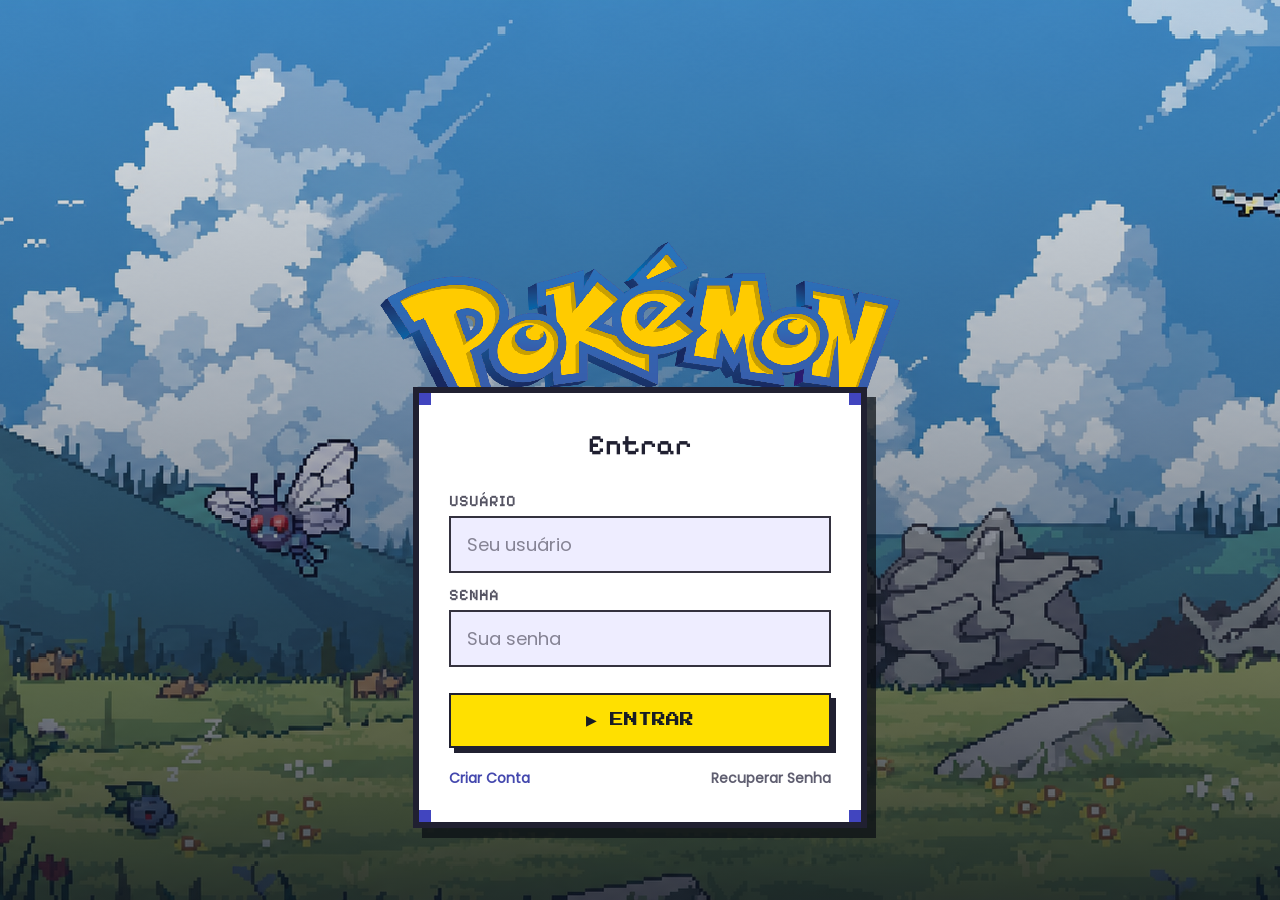
<file: index.html>
<!DOCTYPE html>
<html lang="pt-BR">
<head>
  <meta charset="UTF-8">
  <meta name="viewport" content="width=device-width, initial-scale=1.0">
  <meta name="theme-color" content="#346a8b">
  <meta name="description" content="Tela de entrada da Pokédex em pixel art.">
  <title>Pokédex | Entrar</title>
  <link rel="icon" href="assets/pokedex.svg" type="image/svg+xml">
  <link rel="stylesheet" href="style.css">
</head>

<body>
  <main class="pagina">
    <div class="login">
      <img
        class="logo-pokemon"
        src="assets/pokemon-logo.png"
        alt="Pokémon"
        width="520"
        height="192"
      >

      <section class="cartao" aria-labelledby="titulo-login">
        <h1 id="titulo-login">Entrar</h1>

        <form class="formulario" aria-label="Entrar na Pokédex">
          <div class="campo">
            <label for="usuario">USUÁRIO</label>
            <input
              type="text"
              id="usuario"
              placeholder="Seu usuário"
              autocomplete="username"
              spellcheck="false"
              autocapitalize="none"
            >
          </div>

          <div class="campo">
            <label for="senha">SENHA</label>
            <input
              type="password"
              id="senha"
              placeholder="Sua senha"
              autocomplete="current-password"
            >
          </div>

          <button class="botao-entrar" type="button">
            <span class="seta" aria-hidden="true">▶</span>
            <span>ENTRAR</span>
          </button>
        </form>

        <nav class="links" aria-label="Opções da conta">
          <a class="criar-conta" href="#">Criar Conta</a>
          <a href="#">Recuperar Senha</a>
        </nav>
      </section>
    </div>
  </main>
</body>
</html>
</file>
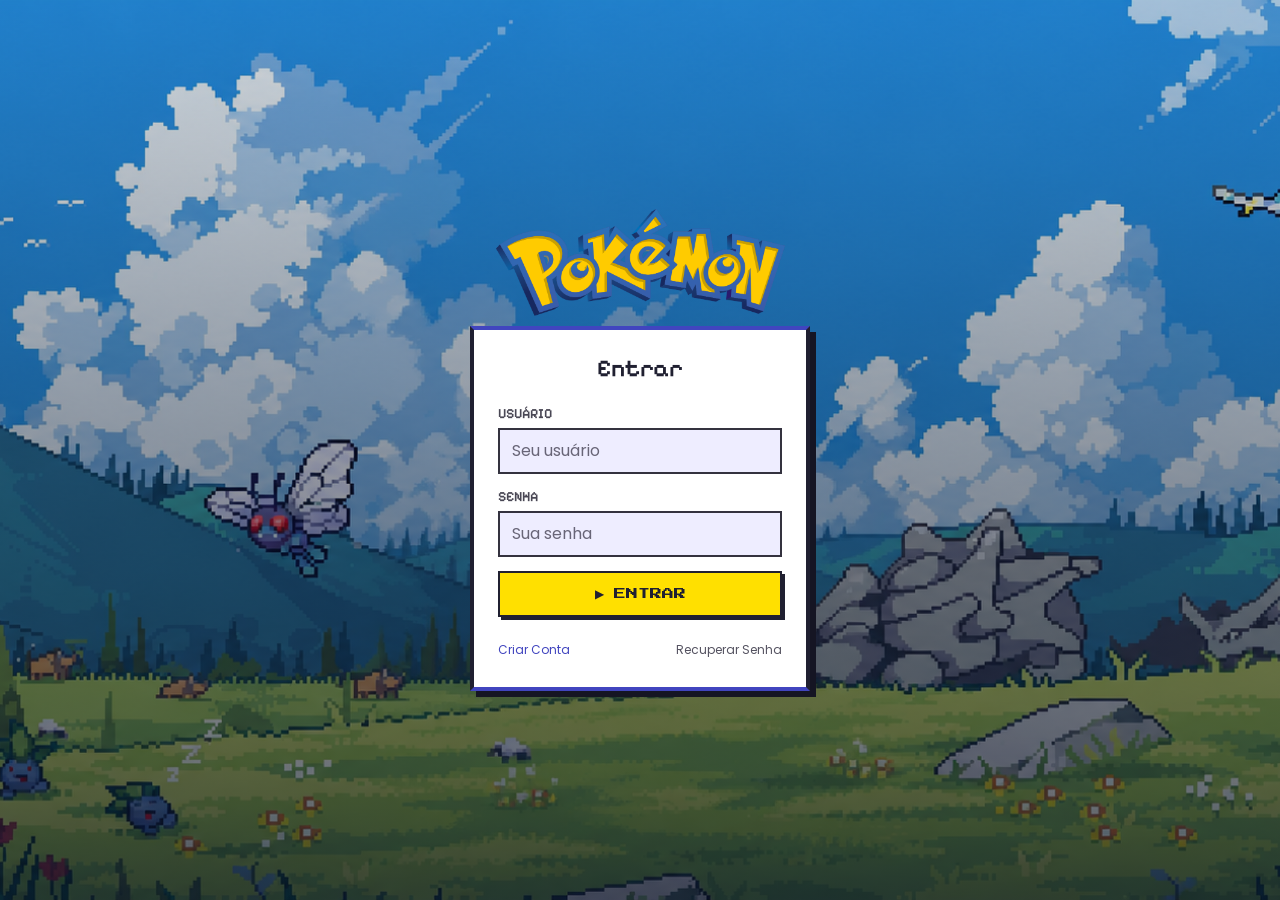
<file: src/index.html>
<!doctype html>
<html lang="pt-br">
  <head>
    <meta charset="UTF-8" />
    <meta name="viewport" content="width=device-width, initial-scale=1.0" />

    <!-- Define a cor principal da página em dispositivos compatíveis -->
    <meta name="theme-color" content="#346a8b" />

    <!-- Descrição da página para mecanismos de busca -->
    <meta
      name="description"
      content="Tela de entrada da Pokédex em pixel art."
    />

    <title>Pokédex | Entrar</title>

    <link rel="icon" href="imagens/pokedex.svg" type="image/svg+xml" />

    <link rel="stylesheet" href="style.css" />
  </head>

  <body>
    <main class="pagina">
      <div class="login">
        <img
          class="logo-pokemon"
          src="imagens/pokemon-logo.png"
          alt="Pokémon"
          width="520"
          height="192"
        />

        <section class="cartao" aria-labelledby="titulo-login">
          <h1 id="titulo-login">Entrar</h1>

          <p
            id="mensagem"
            class="mensagem"
            role="status"
            aria-live="polite"
          ></p>

          <form class="formulario" aria-label="Entrar na Pokédex">
            <div class="campo">
              <label for="usuario">USUÁRIO</label>

              <input
                type="text"
                id="usuario"
                placeholder="Seu usuário"
                autocomplete="username"
                spellcheck="false"
                autocapitalize="none"
              />
            </div>

            <div class="campo">
              <label for="senha">SENHA</label>

              <input
                type="password"
                id="senha"
                placeholder="Sua senha"
                autocomplete="current-password"
              />
            </div>

            <button id="botao-entrar" class="botao-entrar" type="button">
              <span class="seta" aria-hidden="true">▶</span>
              <span>ENTRAR</span>
            </button>
          </form>

          <!-- Links relacionados ao acesso e recuperação da conta -->
          <nav class="links" aria-label="Opções da conta">
            <a class="criar-conta" href="#">Criar Conta</a>
            <a href="#">Recuperar Senha</a>
          </nav>
        </section>
      </div>
      <script src="script.js"></script>
      <!-- insere o script javascript - Deivid -->
    </main>
  </body>
</html>
</file>
<file: style.css>
/* Fontes locais: a página também funciona sem internet. */
@font-face {
  font-family: "Pixel";
  src: url("assets/pixel.ttf") format("truetype");
  font-style: normal;
  font-weight: 400;
  font-display: swap;
}

@font-face {
  font-family: "Poppins";
  src: url("assets/poppins.ttf") format("truetype");
  font-style: normal;
  font-weight: 400;
  font-display: swap;
}

@font-face {
  font-family: "PixelTitulo";
  src: url("assets/pixelify.ttf") format("truetype");
  font-style: normal;
  font-weight: 600;
  font-display: swap;
}

:root {
  --borda: #202031;
  --azul: #4145bf;
  --amarelo: #ffe000;
  --campo: #eeedff;
}

* {
  box-sizing: border-box;
}

html {
  min-height: 100%;
}

body {
  isolation: isolate;
  margin: 0;
  min-width: 280px;
  min-height: 100vh;
  color: var(--borda);
  background: #397da4;
  font-family: "Poppins", Arial, sans-serif;
}

/* O cenário é uma imagem independente dos campos e botões. */
body::before {
  content: "";
  position: fixed;
  inset: 0;
  z-index: -1;
  background:
    linear-gradient(180deg, rgb(17 27 49 / 8%) 0%, rgb(15 22 37 / 30%) 45%, rgb(9 15 26 / 73%) 100%),
    url("assets/cenario.png") center center / cover no-repeat;
  image-rendering: pixelated;
  filter: saturate(0.7);
}

.cabecalho {
  position: absolute;
  top: 22px;
  left: 25px;
  z-index: 2;
}

.marca {
  display: inline-flex;
  align-items: center;
  gap: 12px;
  color: #fff;
  text-decoration: none;
}

.marca img {
  width: 50px;
  height: 50px;
  filter: drop-shadow(3px 3px 0 rgb(23 28 45 / 65%));
  image-rendering: pixelated;
}

.marca span {
  font-family: "Pixel", monospace;
  font-size: 19px;
  line-height: 1.5;
  text-shadow: 3px 3px 0 #171d2f;
}

/* Em telas grandes, a composição segue o enquadramento da referência. */
.pagina {
  display: grid;
  place-items: center;
  min-height: 100vh;
  min-height: 100svh;
  padding: max(108px, calc((100svh - 480px) / 2)) 24px 40px;
}

.login {
  display: flex;
  flex-direction: column;
  align-items: center;
  width: min(100%, 550px);
}

.logo-pokemon {
  display: block;
  position: relative;
  width: min(100%, 520px);
  height: 170px;
  object-fit: fill;
  margin: 0 0 -25px;
  image-rendering: pixelated;
}

.cartao {
  position: relative;
  width: min(100%, 454px);
  padding: 36px 30px 27px;
  border: 6px solid var(--borda);
  background: #fff;
  box-shadow: 9px 10px 0 rgb(10 14 20 / 72%);
}

/* Quatro quadradinhos azuis nos cantos da moldura. */
.cartao::before {
  content: "";
  position: absolute;
  inset: 0;
  pointer-events: none;
  background:
    linear-gradient(var(--azul), var(--azul)) left top / 12px 12px no-repeat,
    linear-gradient(var(--azul), var(--azul)) right top / 12px 12px no-repeat,
    linear-gradient(var(--azul), var(--azul)) left bottom / 12px 12px no-repeat,
    linear-gradient(var(--azul), var(--azul)) right bottom / 12px 12px no-repeat;
}

h1 {
  margin: 0 0 29px;
  text-align: center;
  font-family: "PixelTitulo", monospace;
  font-size: 28px;
  font-weight: 600;
  line-height: 1.18;
}

.formulario {
  display: flex;
  flex-direction: column;
  gap: 13px;
}

.campo {
  display: flex;
  flex-direction: column;
  gap: 6px;
}

label {
  font-family: "PixelTitulo", monospace;
  font-size: 16px;
  font-weight: 600;
  line-height: 1.125;
  color: #555463;
}

input {
  width: 100%;
  height: 57px;
  padding: 12px 16px;
  border: 2px solid #34323f;
  border-radius: 0;
  outline-offset: 3px;
  background: var(--campo);
  color: var(--borda);
  font: inherit;
  font-size: 18px;
  transition: background-color 120ms ease;
}

input::placeholder {
  color: #858394;
  opacity: 1;
}

input:focus {
  outline: 3px solid var(--azul);
  background: #f5f4ff;
}

.botao-entrar {
  display: flex;
  align-items: center;
  justify-content: center;
  gap: 13px;
  width: 100%;
  min-height: 55px;
  margin-top: 13px;
  padding: 15px 12px;
  border: 2px solid var(--borda);
  border-radius: 0;
  background: var(--amarelo);
  color: #181c25;
  box-shadow: 5px 5px 0 var(--borda);
  font-family: "Pixel", monospace;
  font-size: 14px;
  line-height: 1.5;
  cursor: pointer;
  transition: transform 100ms ease, box-shadow 100ms ease, background-color 100ms ease;
}

.seta {
  font-family: Arial, sans-serif;
  font-size: 14px;
}

.botao-entrar:hover {
  background: #ffea3a;
}

.botao-entrar:active {
  transform: translate(4px, 4px);
  box-shadow: 1px 1px 0 var(--borda);
}

.links {
  display: flex;
  flex-wrap: wrap;
  align-items: center;
  justify-content: space-between;
  gap: 5px 14px;
  margin-top: 15px;
}

.links a {
  display: inline-flex;
  align-items: center;
  min-height: 32px;
  color: #5f5e70;
  font-size: 14px;
  font-weight: 700;
  line-height: 1.5;
  text-decoration: none;
}

.links .criar-conta {
  color: #4448ae;
}

.links a:hover {
  text-decoration: underline;
  text-underline-offset: 4px;
}

a:focus-visible,
button:focus-visible,
summary:focus-visible {
  outline: 3px solid #6267e5;
  outline-offset: 5px;
}

.ajuda {
  position: fixed;
  right: 15px;
  bottom: 10px;
  z-index: 3;
}

.ajuda summary {
  display: grid;
  place-items: center;
  width: 44px;
  height: 44px;
  border: 2px solid #65666a;
  border-radius: 50%;
  background: #373a3d;
  box-shadow: 0 3px 0 rgb(0 0 0 / 35%);
  color: #f4f3ec;
  font: 28px/1 Arial, sans-serif;
  list-style: none;
  cursor: pointer;
}

.ajuda summary::-webkit-details-marker {
  display: none;
}

.ajuda-texto {
  position: absolute;
  right: 0;
  bottom: 57px;
  width: min(285px, calc(100vw - 36px));
  padding: 18px;
  border: 3px solid var(--borda);
  background: #fff;
  box-shadow: 5px 5px 0 var(--borda);
  font-size: 14px;
  line-height: 1.6;
}

.ajuda-texto p {
  margin: 8px 0 0;
}

@media (max-width: 600px) {
  .cabecalho {
    top: 18px;
    left: 18px;
  }

  .marca {
    gap: 9px;
  }

  .marca img {
    width: 40px;
    height: 40px;
  }

  .marca span {
    font-size: 15px;
  }

  .pagina {
    padding: 112px 24px 76px;
  }

  .logo-pokemon {
    height: auto;
    aspect-ratio: 3 / 1;
    margin-bottom: -12px;
  }

  .cartao {
    padding: 31px 23px 22px;
    border-width: 5px;
    box-shadow: 7px 8px 0 rgb(10 14 20 / 72%);
  }

  h1 {
    margin-bottom: 27px;
    font-size: 26px;
  }

  .links {
    gap: 0 10px;
    margin-top: 17px;
  }

  .links a {
    min-height: 44px;
    font-size: 13px;
  }
}

@media (max-width: 350px) {
  .pagina {
    padding-inline: 17px;
  }

  .cartao {
    padding-inline: 17px;
  }

  .links {
    justify-content: center;
    gap: 0 20px;
  }
}

@media (prefers-reduced-motion: reduce) {
  *,
  *::before,
  *::after {
    transition: none !important;
  }
}
</file>
<file: src/style.css>
/* Fontes que já estão na pasta do projeto */
@font-face {
  font-family: "Pixel";
  src: url("Fontes/pixel.ttf");
}

@font-face {
  font-family: "PixelTitulo";
  src: url("Fontes/pixelify.ttf");
  font-weight: 600;
}

@font-face {
  font-family: "Poppins";
  src: url("Fontes/poppins.ttf");
}

* {
  box-sizing: border-box;
}

/* Cenário com uma camada escura para destacar o login */
body {
  margin: 0;
  color: #202031;
  font-family: "Poppins", Arial, sans-serif;
  background-color: #397da4;
  background-image:
    linear-gradient(rgba(9, 15, 26, 0.15), rgba(9, 15, 26, 0.65)),
    url("imagens/cenario.png");
  background-size: cover;
  background-position: center;
  background-attachment: fixed;
}

/* Centraliza o logo e a caixa juntos */
.pagina {
  min-height: 100vh;
  min-height: 100svh;
  display: flex;
  align-items: center;
  justify-content: center;
  padding: 24px;
}

.login {
  width: 100%;
  max-width: 340px;
}

/* A altura automática evita esticar a imagem */
.logo-pokemon {
  display: block;
  width: 85%;
  height: auto;
  margin: 0 auto 10px;
}

/* Caixa branca com bordas e sombra */
.cartao {
  padding: 24px;
  background-color: white;
  border: 4px solid #202031;
  border-top-color: #4145bf;
  border-bottom-color: #4145bf;
  box-shadow: 6px 6px #151523;
}

.cartao h1 {
  margin: 0 0 22px;
  text-align: center;
  font-family: "PixelTitulo", monospace;
  font-size: 24px;
  font-weight: 600;
}

/* Campos do formulário */
.campo {
  margin-bottom: 14px;
}

.campo label {
  display: block;
  margin-bottom: 6px;
  color: #494754;
  font-family: "PixelTitulo", monospace;
  font-size: 14px;
  font-weight: 600;
}

.campo input {
  width: 100%;
  height: 46px;
  padding: 10px 12px;
  border: 2px solid #34323f;
  border-radius: 0;
  background-color: #eeedff;
  color: #202031;
  font-family: "Poppins", Arial, sans-serif;
  font-size: 16px;
}

.campo input::placeholder {
  color: #686577;
}

.campo input:focus {
  outline: 2px solid #4145bf;
  outline-offset: 2px;
}

/* Botão amarelo */
.botao-entrar {
  display: flex;
  align-items: center;
  justify-content: center;
  gap: 10px;
  width: 100%;
  min-height: 46px;
  margin-top: 7px;
  padding: 12px;
  border: 2px solid #202031;
  border-radius: 0;
  background-color: #ffe000;
  color: #202031;
  box-shadow: 3px 3px #202031;
  font-family: "Pixel", monospace;
  font-size: 12px;
  cursor: pointer;
  transition: background-color 0.2s;
}

/* Mensagens de login */
.mensagem {
  margin: 12px 0;
  padding: 0;
  font-size: 14px;
  font-weight: bold;
  text-align: center;
  overflow-wrap: anywhere;
}

/* Mensagem de sucesso */
.mensagem.ok {
  color: #218838;
  background-color: #e8f7ec;
  border: 1px solid #a8ddb5;
  border-radius: 6px;
  padding: 10px;
}

/* Mensagem de erro */
.mensagem.erro {
  color: #c62828;
  background-color: #fdeaea;
  border: 1px solid #f5b5b5;
  border-radius: 6px;
  padding: 10px;
}

/* Evita espaço desnecessário quando não há mensagem */
.mensagem:empty {
  display: none;
}

.seta {
  font-family: Arial, sans-serif;
}

.botao-entrar:hover {
  background-color: #ffec55;
}

.botao-entrar:active {
  transform: translate(2px, 2px);
  box-shadow: 1px 1px #202031;
}

/* Links da conta */
.links {
  display: flex;
  justify-content: space-between;
  flex-wrap: wrap;
  gap: 10px;
  margin-top: 20px;
}

.links a {
  padding: 4px 0;
  color: #555361;
  font-size: 12px;
  text-decoration: none;
}

.links .criar-conta {
  color: #4145bf;
}

.links a:hover {
  text-decoration: underline;
}

.links a:focus-visible,
.botao-entrar:focus-visible {
  outline: 2px solid #4145bf;
  outline-offset: 4px;
}

/* Ajustes para telas menores */
@media (max-width: 480px) {
  .pagina {
    padding: 20px 16px;
  }

  .cartao {
    padding: 22px 18px;
    box-shadow: 4px 4px #151523;
  }
}

@media (max-width: 360px) {
  .links {
    flex-direction: column;
    align-items: center;
    gap: 6px;
  }
}
</file>
